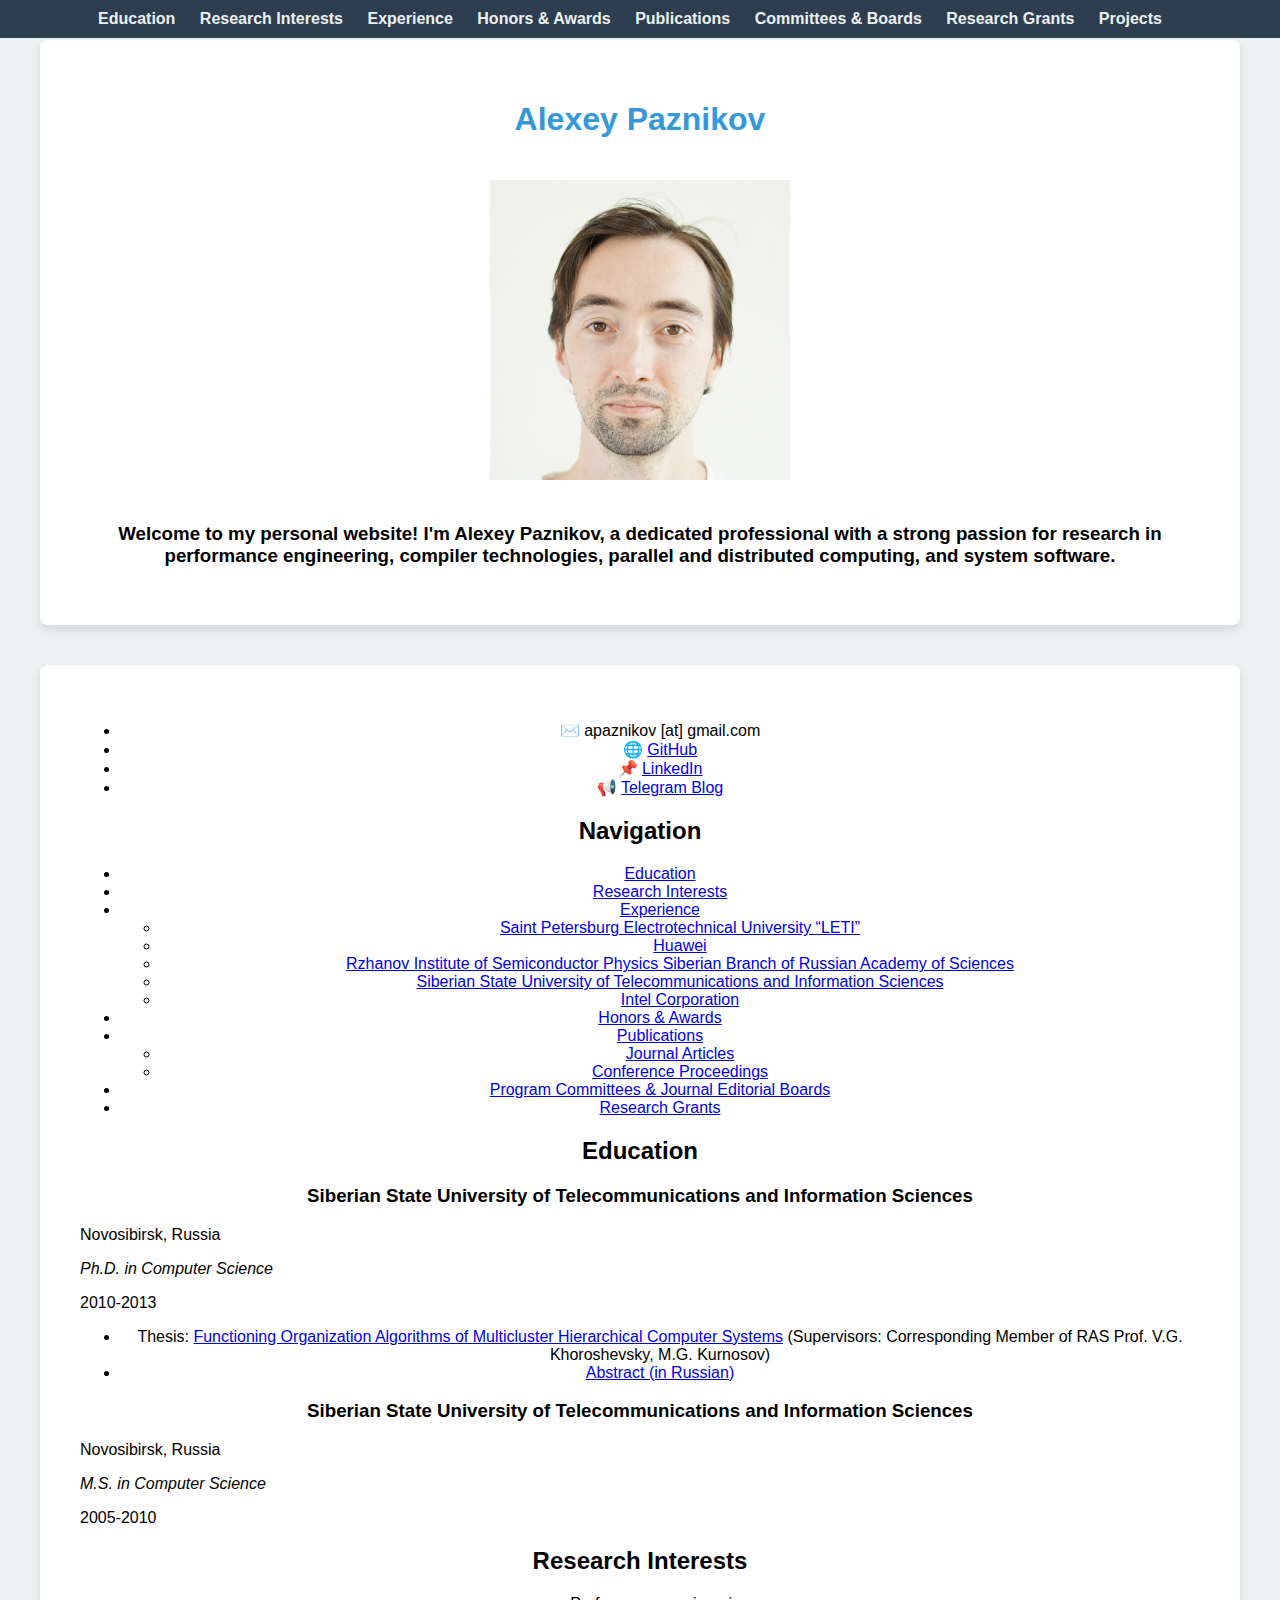
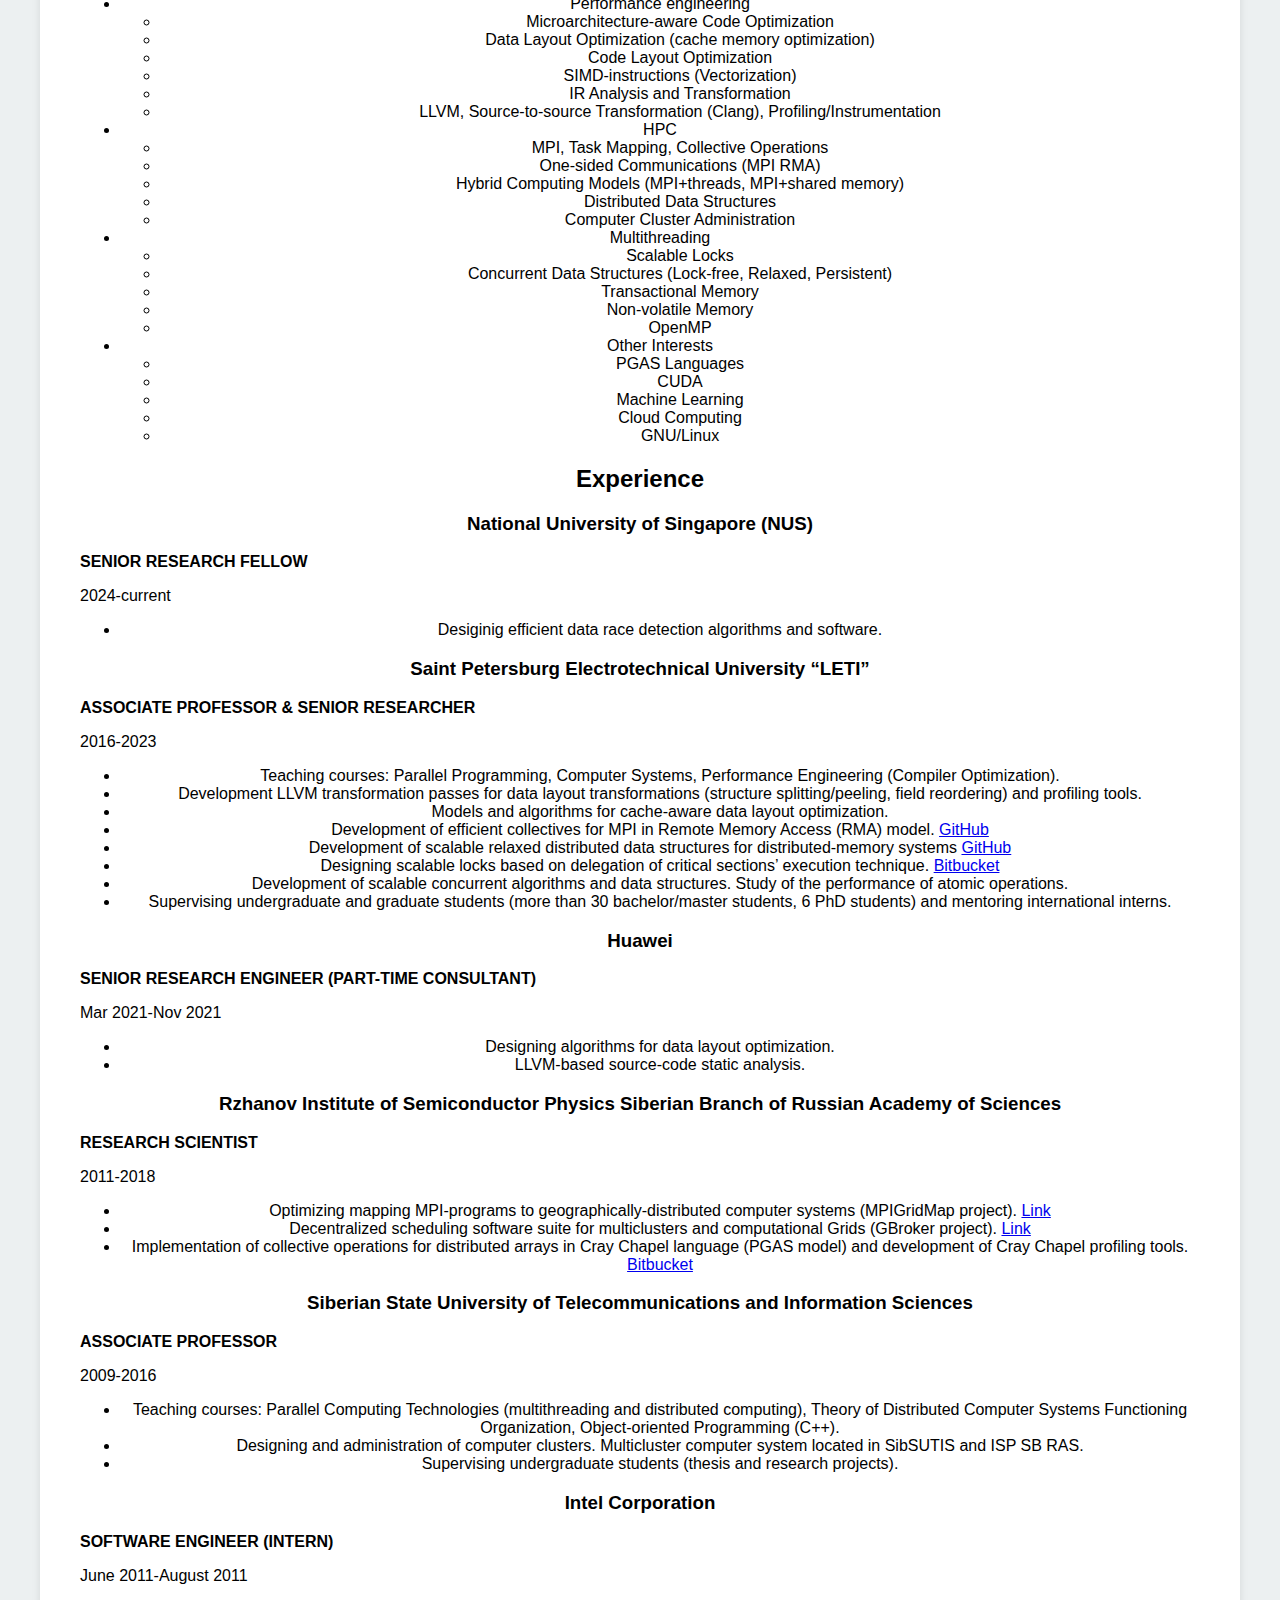
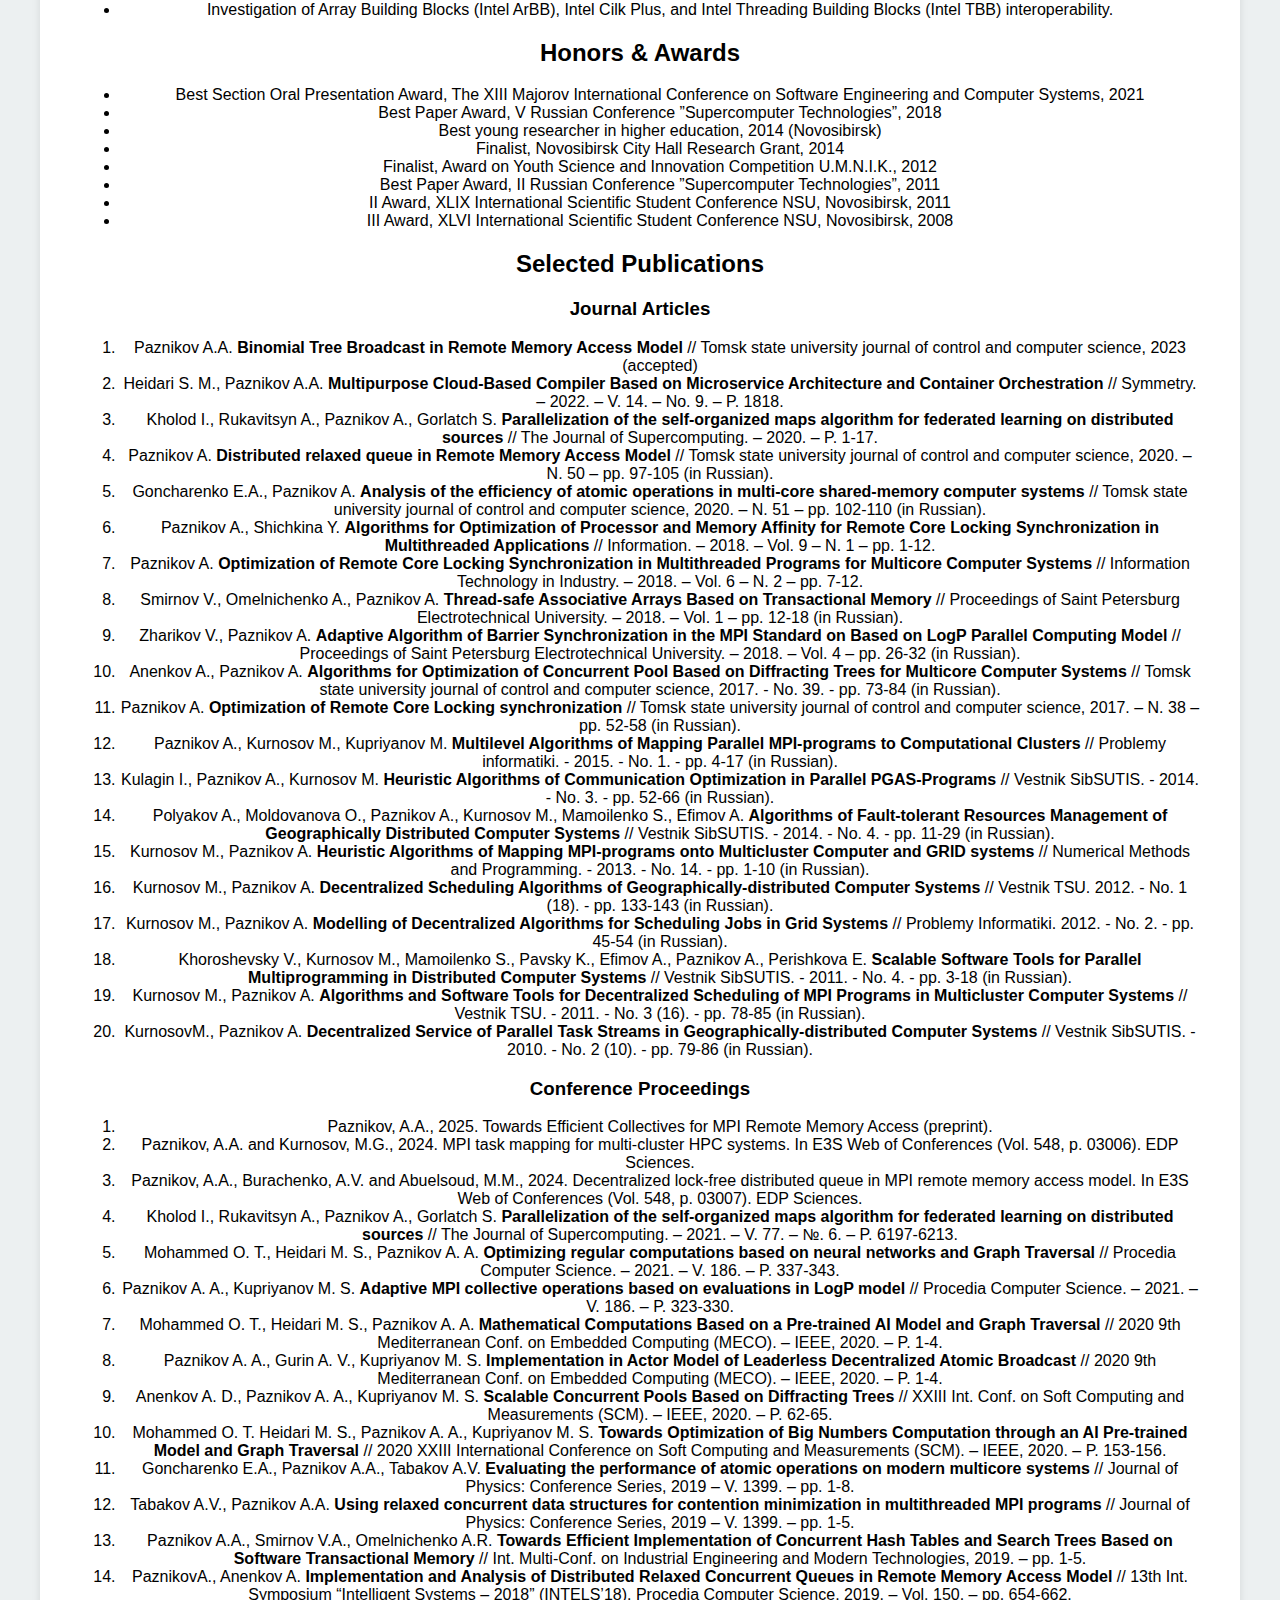
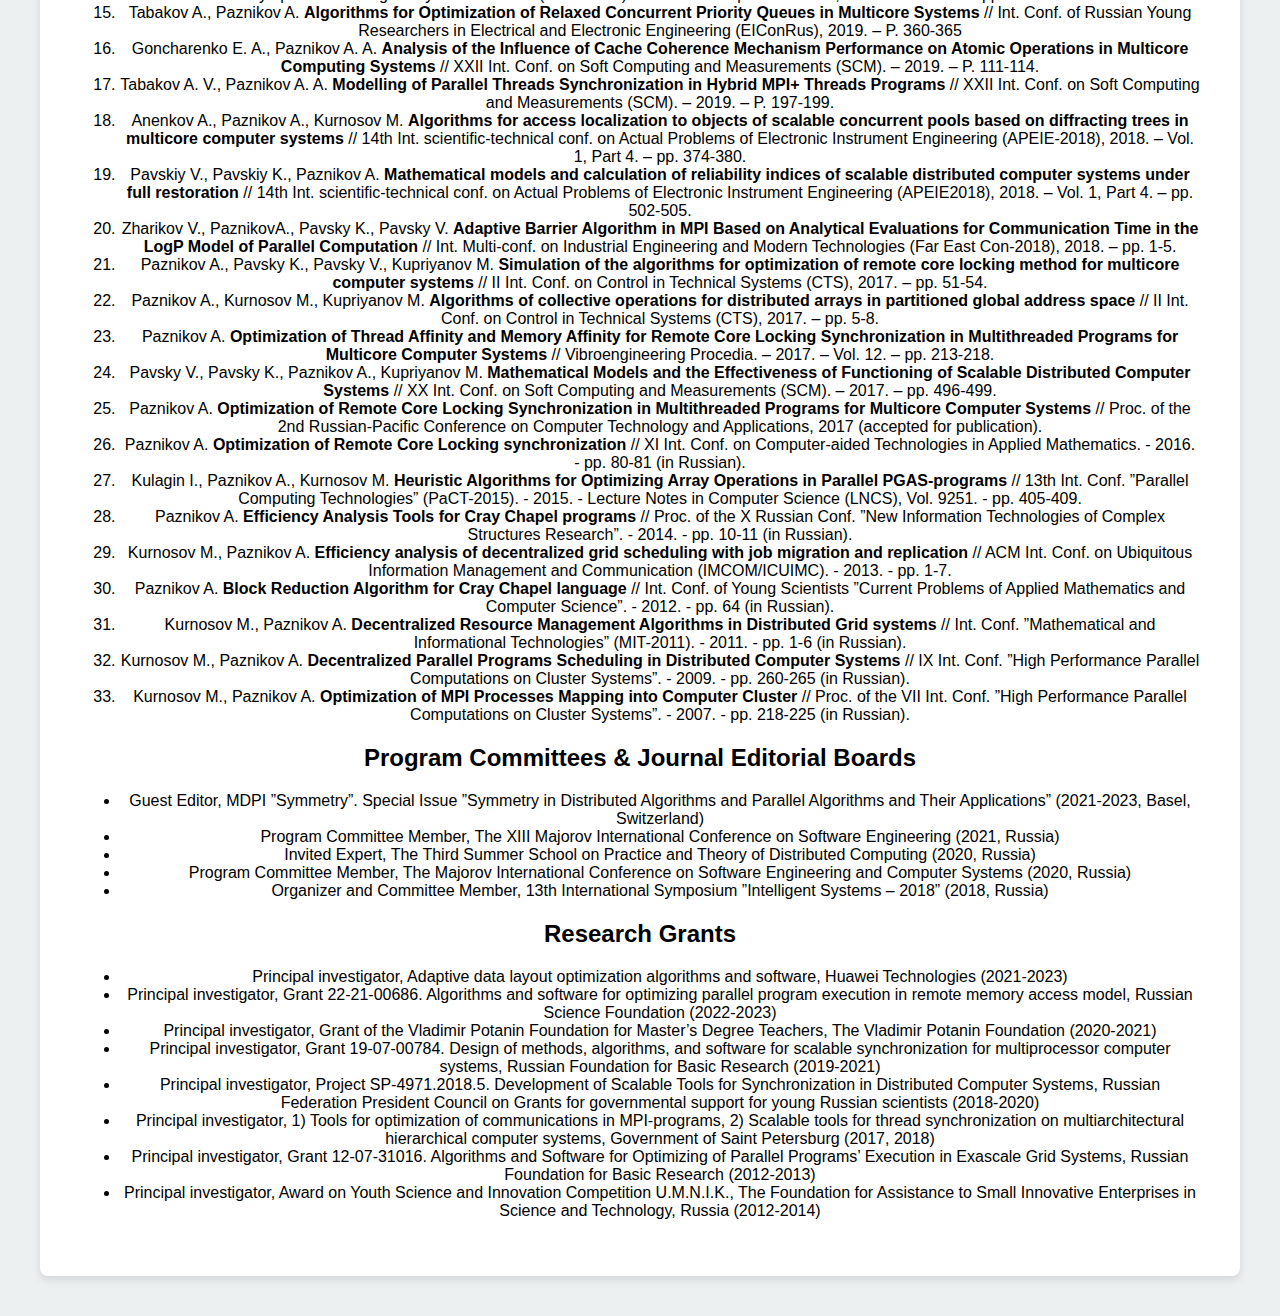
<file: index.html>
<!DOCTYPE html>
<html lang="en">

<head>
  <meta charset="UTF-8">
  <meta name="viewport" content="width=device-width, initial-scale=1.0">
  <title>Alexey Paznikov - Personal Website</title>
  <link rel="stylesheet" href="style.css">
</head>

<body>
  <nav>
    <ul class="menu">
      <li><a href="index.html#education">Education</a></li>
      <li><a href="index.html#research-interests">Research Interests</a></li>
      <li><a href="index.html#experience">Experience</a></li>
      <li><a href="index.html#honors-awards">Honors & Awards</a></li>
      <li><a href="index.html#publications">Publications</a></li>
      <li><a href="index.html#committees">Committees & Boards</a></li>
      <li><a href="index.html#research-grants">Research Grants</a></li>
      <li><a href="projects.html">Projects</a></li>
      <!-- <li><a href="#attended-schools-and-workshops">Schools & Workshops</a></li> -->
    </ul>
  </nav>

  <div class="main-content">
    <h1>Alexey Paznikov</h1>
    <img src="img/Alexey-Paznikov.jpg" alt="Alexey Paznikov" class="header-photo">

    <h3>Welcome to my personal website! I'm Alexey Paznikov, a dedicated professional with a strong passion for research
      in performance engineering, compiler technologies, parallel and distributed computing, and system
      software.</h3>
  </div>

  <div class="main-content">
  <ul>
    <li>✉️ apaznikov [at] gmail.com</li>
    <li>🌐 <a href="https://github.com/apaznikov">GitHub</a></li>
    <li>📌 <a href="https://www.linkedin.com/in/apaznikov/">LinkedIn</a></li>
    <li>📢 <a href="https://t.me/sysproghub">Telegram Blog</a></li>
  </ul>

  <section id="navigation">
    <h2>Navigation</h2>
    <ul>
      <li><a href="#education">Education</a></li>
      <li><a href="#research-interests">Research Interests</a></li>
      <li><a href="#experience">Experience</a>
        <ul>
          <li><a href="#saint-petersburg-electrotechnical-university-leti">Saint Petersburg Electrotechnical
              University “LETI”</a></li>
          <li><a href="#huawei">Huawei</a></li>
          <li><a
              href="#rzhanov-institute-of-semiconductor-physics-siberian-branch-of-russian-academy-of-sciences">Rzhanov
              Institute of Semiconductor Physics Siberian Branch of Russian Academy of Sciences</a></li>
          <li><a href="#siberian-state-university-of-telecommunications-and-information-sciences">Siberian State
              University of Telecommunications and Information Sciences</a></li>
          <li><a href="#intel-corporation">Intel Corporation</a></li>
        </ul>
      </li>
      <li><a href="#honors-awards">Honors & Awards</a></li>
      <li><a href="#selected-publications">Publications</a>
        <ul>
          <li><a href="#journal-articles">Journal Articles</a></li>
          <li><a href="#conference-proceedings">Conference Proceedings</a></li>
        </ul>
      </li>
      <li><a href="#program-committees--journal-editorial-boards">Program Committees & Journal Editorial Boards</a></li>
      <li><a href="#research-grants">Research Grants</a></li>
      <!-- <li><a href="#attended-schools-and-workshops">Attended Schools and Workshops</a></li> -->
    </ul>

  <section id="education">
    <h2>Education</h2>

    <h3>Siberian State University of Telecommunications and Information Sciences</h3>
    <p>Novosibirsk, Russia</p>
    <p><em>Ph.D. in Computer Science</em></p>
    <p>2010-2013</p>
    <ul>
      <li>Thesis: <a href="publications/Paznikov-Thesis-2013.pdf">Functioning Organization Algorithms of Multicluster
          Hierarchical Computer Systems</a> (Supervisors: Corresponding Member of RAS Prof. V.G. Khoroshevsky, M.G.
        Kurnosov)</li>
      <li><a href="publications/Paznikov-Thesis-Abstract-2013.pdf">Abstract (in Russian)</a></li>
    </ul>

    <h3>Siberian State University of Telecommunications and Information Sciences</h3>
    <p>Novosibirsk, Russia</p>
    <p><em>M.S. in Computer Science</em></p>
    <p>2005-2010</p>
  </section>

  <section id="research-interests">
    <h2>Research Interests</h2>
    <ul>
      <li>Performance engineering
        <ul>
          <li>Microarchitecture-aware Code Optimization</li>
          <li>Data Layout Optimization (cache memory optimization)</li>
          <li>Code Layout Optimization</li>
          <li>SIMD-instructions (Vectorization)</li>
          <li>IR Analysis and Transformation</li>
          <li>LLVM, Source-to-source Transformation (Clang), Profiling/Instrumentation</li>
        </ul>
      </li>

      <li>HPC
        <ul>
          <li>MPI, Task Mapping, Collective Operations</li>
          <li>One-sided Communications (MPI RMA)</li>
          <li>Hybrid Computing Models (MPI+threads, MPI+shared memory)</li>
          <li>Distributed Data Structures</li>
          <li>Computer Cluster Administration</li>
        </ul>
      </li>

      <li>Multithreading
        <ul>
          <li>Scalable Locks</li>
          <li>Concurrent Data Structures (Lock-free, Relaxed, Persistent)</li>
          <li>Transactional Memory</li>
          <li>Non-volatile Memory</li>
          <li>OpenMP</li>
        </ul>
      </li>

      <li>Other Interests
        <ul>
          <li>PGAS Languages</li>
          <li>CUDA</li>
          <li>Machine Learning</li>
          <li>Cloud Computing</li>
          <li>GNU/Linux</li>
        </ul>
      </li>
    </ul>
  </section>

  <section id="experience">
    <h2>Experience</h2>

    <h3>National University of Singapore (NUS)</h3>
    <p><strong>SENIOR RESEARCH FELLOW</strong></p>
    <p>2024-current</p>
    <ul>
      <li>Desiginig efficient data race detection algorithms and software.
      </li>
    </ul>

    <h3>Saint Petersburg Electrotechnical University “LETI”</h3>
    <p><strong>ASSOCIATE PROFESSOR & SENIOR RESEARCHER</strong></p>
    <p>2016-2023</p>
    <ul>
      <li>Teaching courses: Parallel Programming, Computer Systems, Performance Engineering (Compiler Optimization).
      </li>
      <li>Development LLVM transformation passes for data layout transformations (structure splitting/peeling, field
        reordering) and profiling tools.</li>
      <li>Models and algorithms for cache-aware data layout optimization.</li>
      <li>Development of efficient collectives for MPI in Remote Memory Access (RMA) model. <a
          href="https://github.com/apaznikov/rmacoll">GitHub</a></li>
      <li>Development of scalable relaxed distributed data structures for distributed-memory systems <a
          href="https://github.com/apaznikov/mpi-relaxed">GitHub</a></li>
      <li>Designing scalable locks based on delegation of critical sections’ execution technique. <a
          href="https://bitbucket.org/apaznikov/rcl">Bitbucket</a></li>
      <li>Development of scalable concurrent algorithms and data structures. Study of the performance of atomic
        operations.</li>
      <li>Supervising undergraduate and graduate students (more than 30 bachelor/master students, 6 PhD students)
        and mentoring international interns.</li>
    </ul>

    <h3>Huawei</h3>
    <p><strong>SENIOR RESEARCH ENGINEER (PART-TIME CONSULTANT)</strong></p>
    <p>Mar 2021-Nov 2021</p>
    <ul>
      <li>Designing algorithms for data layout optimization.</li>
      <li>LLVM-based source-code static analysis.</li>
    </ul>

    <h3>Rzhanov Institute of Semiconductor Physics Siberian Branch of Russian Academy of Sciences</h3>
    <p><strong>RESEARCH SCIENTIST</strong></p>
    <p>2011-2018</p>
    <ul>
      <li>Optimizing mapping MPI-programs to geographically-distributed computer systems (MPIGridMap project). <a
          href="http://cpct.sibsutis.ru/~apaznikov/index.php?n=Research.Mpigridmap">Link</a></li>
      <li>Decentralized scheduling software suite for multiclusters and computational Grids (GBroker project). <a
          href="http://gbroker.cpct.sibsutis.ru">Link</a></li>
      <li>Implementation of collective operations for distributed arrays in Cray Chapel language (PGAS model) and
        development of Cray Chapel profiling tools. <a href="https://bitbucket.org/apaznikov/chapel">Bitbucket</a>
      </li>
    </ul>

    <h3>Siberian State University of Telecommunications and Information Sciences</h3>
    <p><strong>ASSOCIATE PROFESSOR</strong></p>
    <p>2009-2016</p>
    <ul>
      <li>Teaching courses: Parallel Computing Technologies (multithreading and distributed computing), Theory of
        Distributed Computer Systems Functioning Organization, Object-oriented Programming (C++).</li>
      <li>Designing and administration of computer clusters. Multicluster computer system located in SibSUTIS and ISP
        SB RAS.</li>
      <li>Supervising undergraduate students (thesis and research projects).</li>
    </ul>

    <h3>Intel Corporation</h3>
    <p><strong>SOFTWARE ENGINEER (INTERN)</strong></p>
    <p>June 2011-August 2011</p>
    <ul>
      <li>Investigation of Array Building Blocks (Intel ArBB), Intel Cilk Plus, and Intel Threading Building Blocks
        (Intel TBB) interoperability.</li>
    </ul>
  </section>

  <section id="honors-awards">
  <h2>Honors & Awards</h2>
  <ul>
      <li>Best Section Oral Presentation Award, The XIII Majorov International Conference on Software Engineering and Computer Systems, 2021</li>
      <li>Best Paper Award, V Russian Conference ”Supercomputer Technologies”, 2018</li>
      <li>Best young researcher in higher education, 2014 (Novosibirsk)</li>
      <li>Finalist, Novosibirsk City Hall Research Grant, 2014</li>
      <li>Finalist, Award on Youth Science and Innovation Competition U.M.N.I.K., 2012</li>
      <li>Best Paper Award, II Russian Conference ”Supercomputer Technologies”, 2011</li>
      <li>II Award, XLIX International Scientific Student Conference NSU, Novosibirsk, 2011</li>
      <li>III Award, XLVI International Scientific Student Conference NSU, Novosibirsk, 2008</li>
  </ul>
  </section>

  <section id="publications">
  <h2>Selected Publications</h2>

  <h3>Journal Articles</h3>

  <ol>
      <li>Paznikov A.A. <strong>Binomial Tree Broadcast in Remote Memory Access Model</strong> // Tomsk state university journal of control and computer science, 2023 (accepted)</li>
      <li>Heidari S. M., Paznikov A.A. <strong>Multipurpose Cloud-Based Compiler Based on Microservice Architecture and Container Orchestration</strong> // Symmetry. – 2022. – V. 14. – No. 9. – P. 1818.</li>
      <li>Kholod I., Rukavitsyn A., Paznikov A., Gorlatch S. <strong>Parallelization of the self-organized maps algorithm for federated learning on distributed sources</strong> // The Journal of Supercomputing. – 2020. – P. 1-17.</li>
      <li>Paznikov A. <strong>Distributed relaxed queue in Remote Memory Access Model</strong> // Tomsk state university journal of control and computer science, 2020. – N. 50 – pp. 97-105 (in Russian).</li>
      <li>Goncharenko E.A., Paznikov A. <strong>Analysis of the efficiency of atomic operations in multi-core shared-memory computer systems</strong> // Tomsk state university journal of control and computer science, 2020. – N. 51 – pp. 102-110 (in Russian).</li>
      <li>Paznikov A., Shichkina Y. <strong>Algorithms for Optimization of Processor and Memory Affinity for Remote Core Locking Synchronization in Multithreaded Applications</strong> // Information. – 2018. – Vol. 9 – N. 1 – pp. 1-12.</li>
      <li>Paznikov A. <strong>Optimization of Remote Core Locking Synchronization in Multithreaded Programs for Multicore Computer Systems</strong> // Information Technology in Industry. – 2018. – Vol. 6 – N. 2 – pp. 7-12.</li>
      <li>Smirnov V., Omelnichenko A., Paznikov A. <strong>Thread-safe Associative Arrays Based on Transactional Memory</strong> // Proceedings of Saint Petersburg Electrotechnical University. – 2018. – Vol. 1 – pp. 12-18 (in Russian).</li>
      <li>Zharikov V., Paznikov A. <strong>Adaptive Algorithm of Barrier Synchronization in the MPI Standard on Based on LogP Parallel Computing Model</strong> // Proceedings of Saint Petersburg Electrotechnical University. – 2018. – Vol. 4 – pp. 26-32 (in Russian).</li>
      <li>Anenkov A., Paznikov A. <strong>Algorithms for Optimization of Concurrent Pool Based on Diffracting Trees for Multicore Computer Systems</strong> // Tomsk state university journal of control and computer science, 2017. - No. 39. - pp. 73-84 (in Russian).</li>
      <li>Paznikov A. <strong>Optimization of Remote Core Locking synchronization</strong> // Tomsk state university journal of control and computer science, 2017. – N. 38 – pp. 52-58 (in Russian).</li>
      <li>Paznikov A., Kurnosov M., Kupriyanov M. <strong>Multilevel Algorithms of Mapping Parallel MPI-programs to Computational Clusters</strong> // Problemy informatiki. - 2015. - No. 1. - pp. 4-17 (in Russian).</li>
      <li>Kulagin I., Paznikov A., Kurnosov M. <strong>Heuristic Algorithms of Communication Optimization in Parallel PGAS-Programs</strong> // Vestnik SibSUTIS. - 2014. - No. 3. - pp. 52-66 (in Russian).</li>
      <li>Polyakov A., Moldovanova O., Paznikov A., Kurnosov M., Mamoilenko S., Efimov A. <strong>Algorithms of Fault-tolerant Resources Management of Geographically Distributed Computer Systems</strong> // Vestnik SibSUTIS. - 2014. - No. 4. - pp. 11-29 (in Russian).</li>
      <li>Kurnosov M., Paznikov A. <strong>Heuristic Algorithms of Mapping MPI-programs onto Multicluster Computer and GRID systems</strong> // Numerical Methods and Programming. - 2013. - No. 14. - pp. 1-10 (in Russian).</li>
      <li>Kurnosov M., Paznikov A. <strong>Decentralized Scheduling Algorithms of Geographically-distributed Computer Systems</strong> // Vestnik TSU. 2012. - No. 1 (18). - pp. 133-143 (in Russian).</li>
      <li>Kurnosov M., Paznikov A. <strong>Modelling of Decentralized Algorithms for Scheduling Jobs in Grid Systems</strong> // Problemy Informatiki. 2012. - No. 2. - pp. 45-54 (in Russian).</li>
      <li>Khoroshevsky V., Kurnosov M., Mamoilenko S., Pavsky K., Efimov A., Paznikov A., Perishkova E. <strong>Scalable Software Tools for Parallel Multiprogramming in Distributed Computer Systems</strong> // Vestnik SibSUTIS. - 2011. - No. 4. - pp. 3-18 (in Russian).</li>
      <li>Kurnosov M., Paznikov A. <strong>Algorithms and Software Tools for Decentralized Scheduling of MPI Programs in Multicluster Computer Systems</strong> // Vestnik TSU. - 2011. - No. 3 (16). - pp. 78-85 (in Russian).</li>
      <li>KurnosovM., Paznikov A. <strong>Decentralized Service of Parallel Task Streams in Geographically-distributed Computer Systems</strong> // Vestnik SibSUTIS. - 2010. - No. 2 (10). - pp. 79-86 (in Russian).</li>
  </ol>

  <h3>Conference Proceedings</h3>

  <ol>
  <li>Paznikov, A.A., 2025. Towards Efficient Collectives for MPI Remote Memory Access (preprint).</li>
  <li>Paznikov, A.A. and Kurnosov, M.G., 2024. MPI task mapping for multi-cluster HPC systems. In E3S Web of Conferences (Vol. 548, p. 03006). EDP Sciences.</li>
  <li>Paznikov, A.A., Burachenko, A.V. and Abuelsoud, M.M., 2024. Decentralized lock-free distributed queue in MPI remote memory access model. In E3S Web of Conferences (Vol. 548, p. 03007). EDP Sciences.</li>
  <li>Kholod I., Rukavitsyn A., Paznikov A., Gorlatch S. <strong>Parallelization of the self-organized maps algorithm for federated learning on distributed sources</strong> // The Journal of Supercomputing. – 2021. – V. 77. – №. 6. – P. 6197-6213.</li>
  <li>Mohammed O. T., Heidari M. S., Paznikov A. A. <strong>Optimizing regular computations based on neural networks and Graph Traversal</strong> // Procedia Computer Science. – 2021. – V. 186. – P. 337-343.</li>
  <li>Paznikov A. A., Kupriyanov M. S. <strong>Adaptive MPI collective operations based on evaluations in LogP model</strong> // Procedia Computer Science. – 2021. – V. 186. – P. 323-330.</li>
  <li>Mohammed O. T., Heidari M. S., Paznikov A. A. <strong>Mathematical Computations Based on a Pre-trained AI Model and Graph Traversal</strong> // 2020 9th Mediterranean Conf. on Embedded Computing (MECO). – IEEE, 2020. – P. 1-4.</li>
  <li>Paznikov A. A., Gurin A. V., Kupriyanov M. S. <strong>Implementation in Actor Model of Leaderless Decentralized Atomic Broadcast</strong> // 2020 9th Mediterranean Conf. on Embedded Computing (MECO). – IEEE, 2020. – P. 1-4.</li>
  <li>Anenkov A. D., Paznikov A. A., Kupriyanov M. S. <strong>Scalable Concurrent Pools Based on Diffracting Trees</strong> // XXIII Int. Conf. on Soft Computing and Measurements (SCM). – IEEE, 2020. – P. 62-65.</li>
  <li>Mohammed O. T. Heidari M. S., Paznikov A. A., Kupriyanov M. S. <strong>Towards Optimization of Big Numbers Computation through an AI Pre-trained Model and Graph Traversal</strong> // 2020 XXIII International Conference on Soft Computing and Measurements (SCM). – IEEE, 2020. – P. 153-156.</li>
  <li>Goncharenko E.A., Paznikov A.A., Tabakov A.V. <strong>Evaluating the performance of atomic operations on modern multicore systems</strong> // Journal of Physics: Conference Series, 2019 – V. 1399. – pp. 1-8.</li>
  <li>Tabakov A.V., Paznikov A.A. <strong>Using relaxed concurrent data structures for contention minimization in multithreaded MPI programs</strong> // Journal of Physics: Conference Series, 2019 – V. 1399. – pp. 1-5.</li>
  <li>Paznikov A.A., Smirnov V.A., Omelnichenko A.R. <strong>Towards Efficient Implementation of Concurrent Hash Tables and Search Trees Based on Software Transactional Memory</strong> // Int. Multi-Conf. on Industrial Engineering and Modern Technologies, 2019. – pp. 1-5.</li>
  <li>PaznikovA., Anenkov A. <strong>Implementation and Analysis of Distributed Relaxed Concurrent Queues in Remote Memory Access Model</strong> // 13th Int. Symposium “Intelligent Systems – 2018” (INTELS’18). Procedia Computer Science, 2019. – Vol. 150. – pp. 654-662.</li>
  <li>Tabakov A., Paznikov A. <strong>Algorithms for Optimization of Relaxed Concurrent Priority Queues in Multicore Systems</strong> // Int. Conf. of Russian Young Researchers in Electrical and Electronic Engineering (EIConRus), 2019. – P. 360-365</li>
  <li>Goncharenko E. A., Paznikov A. A. <strong>Analysis of the Influence of Cache Coherence Mechanism Performance on Atomic Operations in Multicore Computing Systems</strong> // XXII Int. Conf. on Soft Computing and Measurements (SCM). – 2019. – P. 111-114.</li>
  <li>Tabakov A. V., Paznikov A. A. <strong>Modelling of Parallel Threads Synchronization in Hybrid MPI+ Threads Programs</strong> // XXII Int. Conf. on Soft Computing and Measurements (SCM). – 2019. – P. 197-199.</li>
  <li>Anenkov A., Paznikov A., Kurnosov M. <strong>Algorithms for access localization to objects of scalable concurrent pools based on diffracting trees in multicore computer systems</strong> // 14th Int. scientific-technical conf. on Actual Problems of Electronic Instrument Engineering (APEIE-2018), 2018. – Vol. 1, Part 4. – pp. 374-380.</li>
  <li>Pavskiy V., Pavskiy K., Paznikov A. <strong>Mathematical models and calculation of reliability indices of scalable distributed computer systems under full restoration</strong> // 14th Int. scientific-technical conf. on Actual Problems of Electronic Instrument Engineering (APEIE2018), 2018. – Vol. 1, Part 4. – pp. 502-505.</li>
  <li>Zharikov V., PaznikovA., Pavsky K., Pavsky V. <strong>Adaptive Barrier Algorithm in MPI Based on Analytical Evaluations for Communication Time in the LogP Model of Parallel Computation</strong> // Int. Multi-conf. on Industrial Engineering and Modern Technologies (Far East Con-2018), 2018. – pp. 1-5.</li>
  <li>Paznikov A., Pavsky K., Pavsky V., Kupriyanov M. <strong>Simulation of the algorithms for optimization of remote core locking method for multicore computer systems</strong> // II Int. Conf. on Control in Technical Systems (CTS), 2017. – pp. 51-54.</li>
  <li>Paznikov A., Kurnosov M., Kupriyanov M. <strong>Algorithms of collective operations for distributed arrays in partitioned global address space</strong> // II Int. Conf. on Control in Technical Systems (CTS), 2017. – pp. 5-8.</li>
  <li>Paznikov A. <strong>Optimization of Thread Affinity and Memory Affinity for Remote Core Locking Synchronization in Multithreaded Programs for Multicore Computer Systems</strong> // Vibroengineering Procedia. – 2017. – Vol. 12. – pp. 213-218.</li>
  <li>Pavsky V., Pavsky K., Paznikov A., Kupriyanov M. <strong>Mathematical Models and the Effectiveness of Functioning of Scalable Distributed Computer Systems</strong> // XX Int. Conf. on Soft Computing and Measurements (SCM). – 2017. – pp. 496-499.</li>
  <li>Paznikov A. <strong>Optimization of Remote Core Locking Synchronization in Multithreaded Programs for Multicore Computer Systems</strong> // Proc. of the 2nd Russian-Pacific Conference on Computer Technology and Applications, 2017 (accepted for publication).</li>
  <li>Paznikov A. <strong>Optimization of Remote Core Locking synchronization</strong> // XI Int. Conf. on Computer-aided Technologies in Applied Mathematics. - 2016. - pp. 80-81 (in Russian).</li>
  <li>Kulagin I., Paznikov A., Kurnosov M. <strong>Heuristic Algorithms for Optimizing Array Operations in Parallel PGAS-programs</strong> // 13th Int. Conf. ”Parallel Computing Technologies” (PaCT-2015). - 2015. - Lecture Notes in Computer Science (LNCS), Vol. 9251. - pp. 405-409.</li>
  <li>Paznikov A. <strong>Efficiency Analysis Tools for Cray Chapel programs</strong> // Proc. of the X Russian Conf. ”New Information Technologies of Complex Structures Research”. - 2014. - pp. 10-11 (in Russian).</li>
  <li>Kurnosov M., Paznikov A. <strong>Efficiency analysis of decentralized grid scheduling with job migration and replication</strong> // ACM Int. Conf. on Ubiquitous Information Management and Communication (IMCOM/ICUIMC). - 2013. - pp. 1-7.</li>
  <li>Paznikov A. <strong>Block Reduction Algorithm for Cray Chapel language</strong> // Int. Conf. of Young Scientists ”Current Problems of Applied Mathematics and Computer Science”. - 2012. - pp. 64 (in Russian).</li>
  <li>Kurnosov M., Paznikov A. <strong>Decentralized Resource Management Algorithms in Distributed Grid systems</strong> // Int. Conf. ”Mathematical and Informational Technologies” (MIT-2011). - 2011. - pp. 1-6 (in Russian).</li>
  <li>Kurnosov M., Paznikov A. <strong>Decentralized Parallel Programs Scheduling in Distributed Computer Systems</strong> // IX Int. Conf. ”High Performance Parallel Computations on Cluster Systems”. - 2009. - pp. 260-265 (in Russian).</li>
  <li>Kurnosov M., Paznikov A. <strong>Optimization of MPI Processes Mapping into Computer Cluster</strong> // Proc. of the VII Int. Conf. ”High Performance Parallel Computations on Cluster Systems”. - 2007. - pp. 218-225 (in Russian).</li>
  </ol>
  </section>

  <section id="committees">
  <h2>Program Committees & Journal Editorial Boards</h2>

  <ul>
      <li>Guest Editor, MDPI ”Symmetry”. Special Issue ”Symmetry in Distributed Algorithms and Parallel Algorithms and Their Applications” (2021-2023, Basel, Switzerland)</li>
      <li>Program Committee Member, The XIII Majorov International Conference on Software Engineering (2021, Russia)</li>
      <li>Invited Expert, The Third Summer School on Practice and Theory of Distributed Computing (2020, Russia)</li>
      <li>Program Committee Member, The Majorov International Conference on Software Engineering and Computer Systems (2020, Russia)</li>
      <li>Organizer and Committee Member, 13th International Symposium ”Intelligent Systems – 2018” (2018, Russia)</li>
  </ul>
  </section>

  <section id="grants">
  <h2>Research Grants</h2>

  <ul>
      <li>Principal investigator, Adaptive data layout optimization algorithms and software, Huawei Technologies (2021-2023)</li>
      <li>Principal investigator, Grant 22-21-00686. Algorithms and software for optimizing parallel program execution in remote memory access model, Russian Science Foundation (2022-2023)</li>
      <li>Principal investigator, Grant of the Vladimir Potanin Foundation for Master’s Degree Teachers, The Vladimir Potanin Foundation (2020-2021)</li>
      <li>Principal investigator, Grant 19-07-00784. Design of methods, algorithms, and software for scalable synchronization for multiprocessor computer systems, Russian Foundation for Basic Research (2019-2021)</li>
      <li>Principal investigator, Project SP-4971.2018.5. Development of Scalable Tools for Synchronization in Distributed Computer Systems, Russian Federation President Council on Grants for governmental support for young Russian scientists (2018-2020)</li>
      <li>Principal investigator, 1) Tools for optimization of communications in MPI-programs, 2) Scalable tools for thread synchronization on multiarchitectural hierarchical computer systems, Government of Saint Petersburg (2017, 2018)</li>
      <li>Principal investigator, Grant 12-07-31016. Algorithms and Software for Optimizing of Parallel Programs’ Execution in Exascale Grid Systems, Russian Foundation for Basic Research (2012-2013)</li>
      <li>Principal investigator, Award on Youth Science and Innovation Competition U.M.N.I.K., The Foundation for Assistance to Small Innovative Enterprises in Science and Technology, Russia (2012-2014)</li>
  </ul>
  </section>
</div>
  
  <!-- ## Attended Schools and Workshops

- The Third Summer School on Practice and Theory of Distributed Computing + Concurrent and distributed computing conference (Hydra), Moscow, 2020
- The Second Summer School on Practice and Theory of Distributed Computing, Saint Petersburg, 2019
- Summer School on Practice and Theory of Concurrent Computing, ITMO University, 2017
- Intel Summer School, Intel Corporation, 2011
- Intel Parallel Programming Professional (Intel Compilers), Intel Corporation, 2011
- II British-Russian Seminar of Streaming Data Processing and Programming, ICT SB RAS, 2011
- German-Russian School on Parallel Programming using High-Performance Computer Systems, The High Performance Computing Center Stuttgart (HLRS), 2007-2011 -->

</body>
</file>
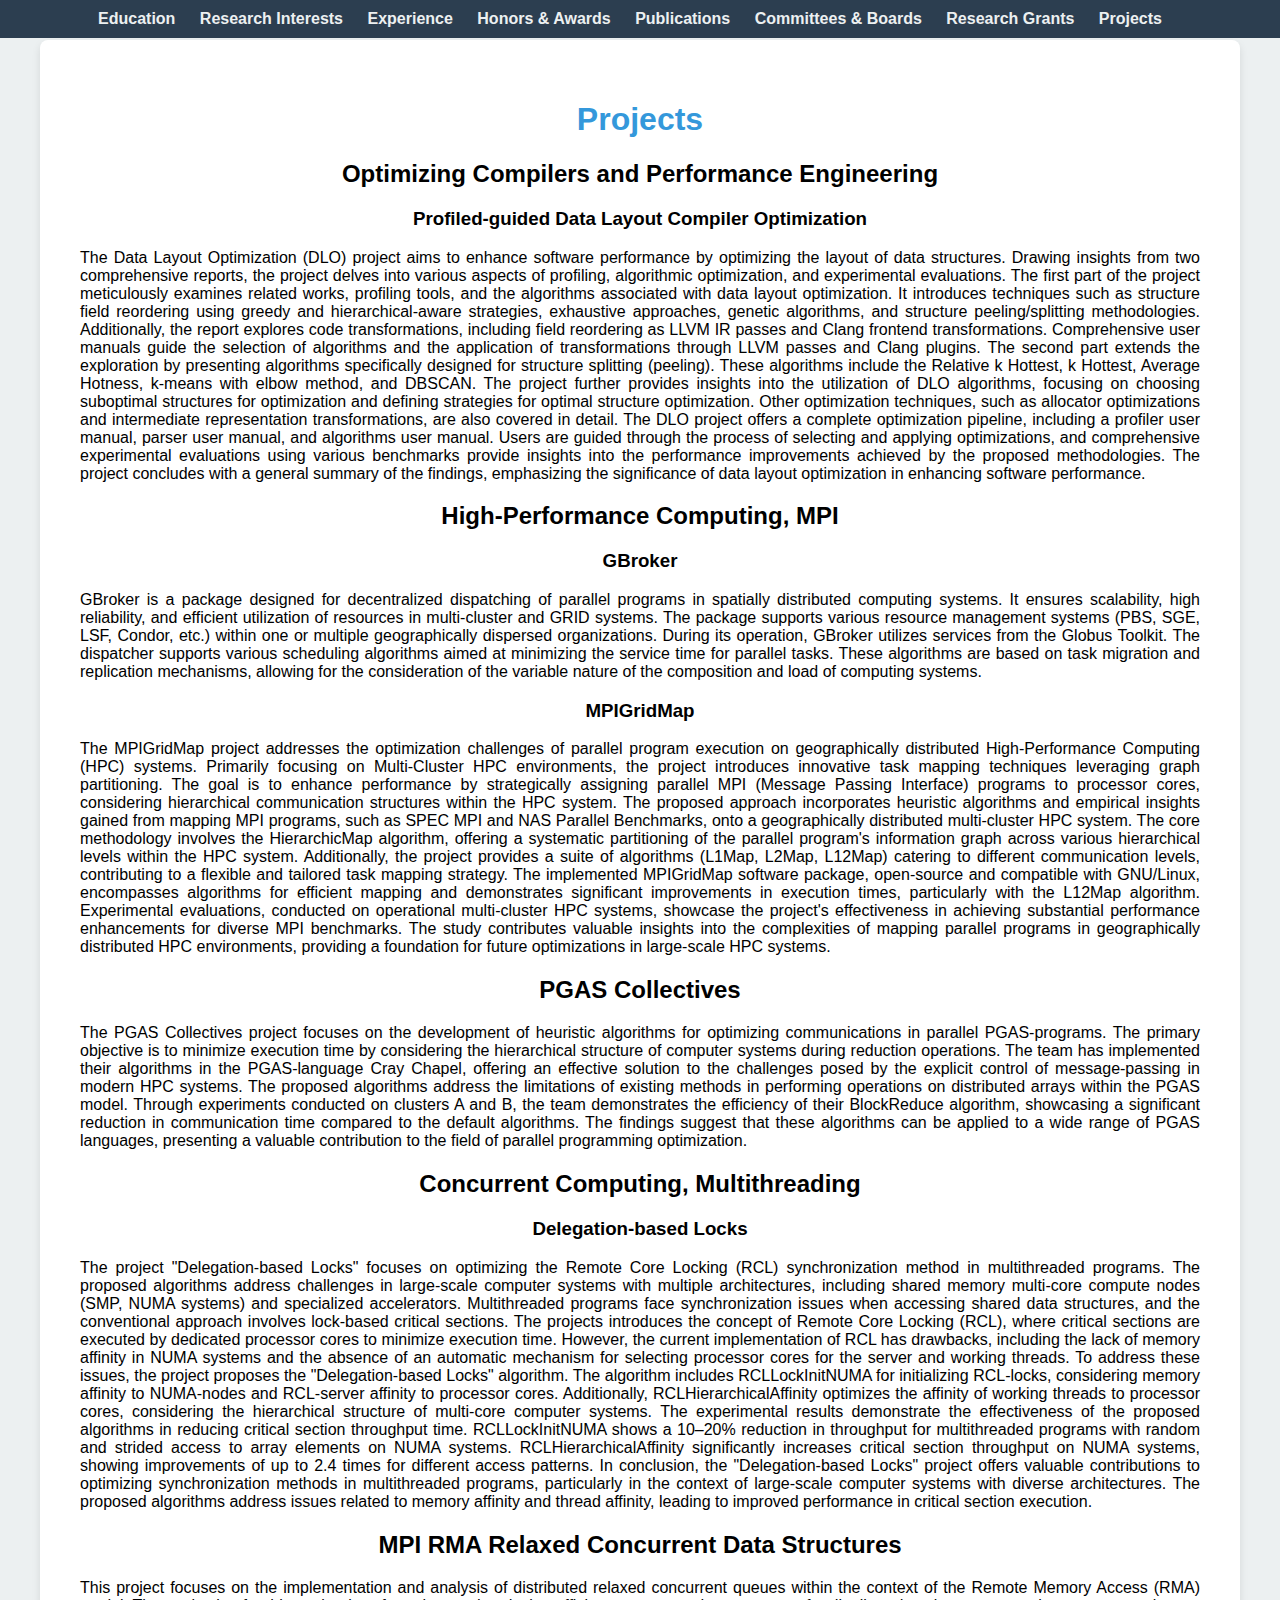
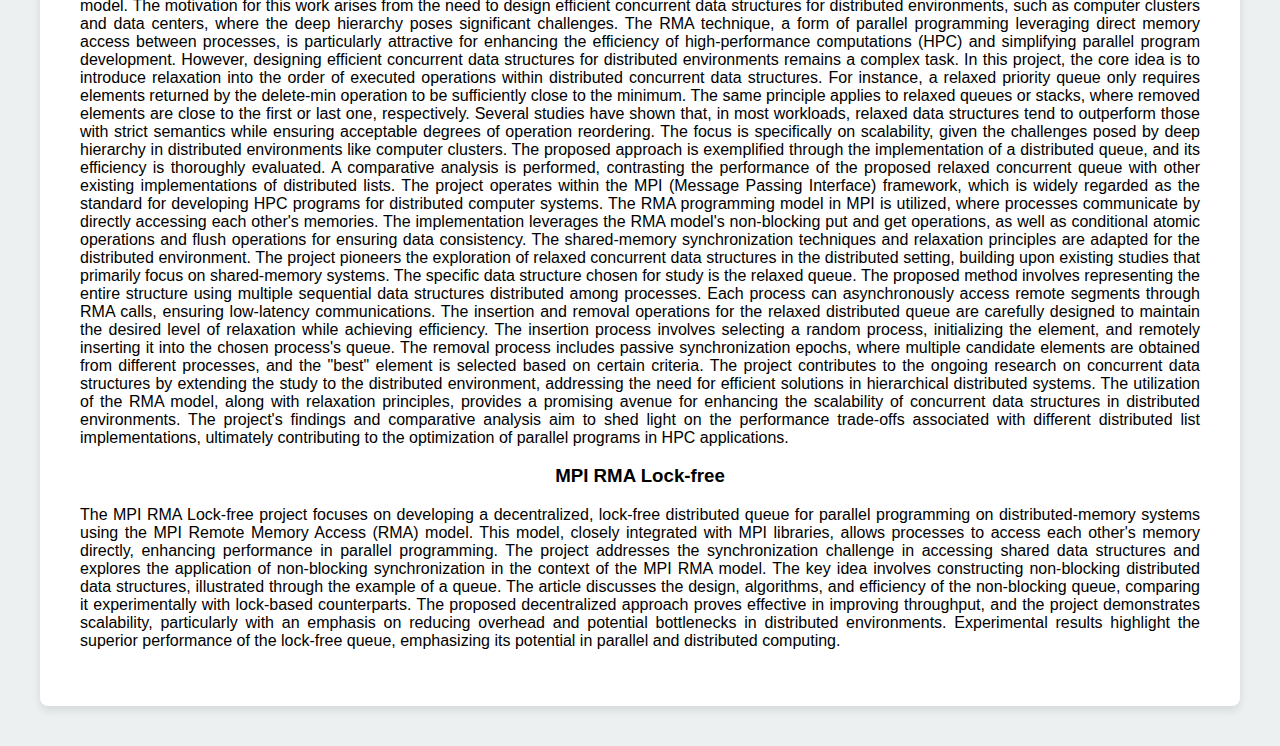
<file: projects.html>
<!DOCTYPE html>
<html lang="en">

<head>
  <meta charset="UTF-8">
  <meta name="viewport" content="width=device-width, initial-scale=1.0">
  <title>Alexey Paznikov - Projects</title>
  <link rel="stylesheet" href="style.css">
</head>

<body>
  <nav>
    <ul class="menu">
      <li><a href="index.html#education">Education</a></li>
      <li><a href="index.html#research-interests">Research Interests</a></li>
      <li><a href="index.html#experience">Experience</a></li>
      <li><a href="index.html#honors-awards">Honors & Awards</a></li>
      <li><a href="index.html#publications">Publications</a></li>
      <li><a href="index.html#committees">Committees & Boards</a></li>
      <li><a href="index.html#research-grants">Research Grants</a></li>
      <li><a href="projects.html">Projects</a></li>
      <!-- <li><a href="#attended-schools-and-workshops">Schools & Workshops</a></li> -->
    </ul>
  </nav>

  <div class="main-content">
    <h1>Projects</h1>

    <h2>Optimizing Compilers and Performance Engineering</h2>

    <h3>Profiled-guided Data Layout Compiler Optimization</h3>

    <p>
      The Data Layout Optimization (DLO) project aims to enhance software performance by optimizing 
      the layout of data structures. Drawing insights from two comprehensive reports, the project 
      delves into various aspects of profiling, algorithmic optimization, and experimental evaluations.

      The first part of the project meticulously examines related works, profiling tools, and the algorithms 
      associated with data layout optimization. It introduces techniques such as structure field reordering using 
      greedy and hierarchical-aware strategies, exhaustive approaches, genetic algorithms, and structure 
      peeling/splitting methodologies. Additionally, the report explores code transformations, including 
      field reordering as LLVM IR passes and Clang frontend transformations. Comprehensive user manuals 
      guide the selection of algorithms and the application of transformations through LLVM passes and 
      Clang plugins.

      The second part extends the exploration by presenting algorithms specifically designed for structure 
      splitting (peeling). These algorithms include the Relative k Hottest, k Hottest, Average Hotness, 
      k-means with elbow method, and DBSCAN. The project further provides insights into the utilization 
      of DLO algorithms, focusing on choosing suboptimal structures for optimization and defining strategies 
      for optimal structure optimization. Other optimization techniques, such as allocator optimizations and 
      intermediate representation transformations, are also covered in detail.

      The DLO project offers a complete optimization pipeline, including a profiler user manual, parser 
      user manual, and algorithms user manual. Users are guided through the process of selecting and 
      applying optimizations, and comprehensive experimental evaluations using various benchmarks 
      provide insights into the performance improvements achieved by the proposed methodologies. 
      The project concludes with a general summary of the findings, emphasizing the significance of 
      data layout optimization in enhancing software performance.
    </p>

    <h2>High-Performance Computing, MPI</h2>

    <!-- Project 1: GBroker -->
    <h3>GBroker</h3>
    <p>
      GBroker is a package designed for decentralized dispatching of parallel programs in spatially 
      distributed computing systems. It ensures scalability, high reliability, and efficient utilization 
      of resources in multi-cluster and GRID systems. The package supports various resource management systems 
      (PBS, SGE, LSF, Condor, etc.) within one or multiple geographically dispersed organizations. 
      During its operation, GBroker utilizes services from the Globus Toolkit.  The dispatcher supports 
      various scheduling algorithms aimed at minimizing the service time for parallel tasks. These algorithms 
      are based on task migration and replication mechanisms, allowing for the consideration of the variable 
      nature of the composition and load of computing systems.
    </p>

    <!-- Project 2: MPIGridMap -->
    <h3>MPIGridMap</h3>
    <p>
      The MPIGridMap project addresses the optimization challenges of parallel program execution on 
      geographically distributed High-Performance Computing (HPC) systems. Primarily focusing on 
      Multi-Cluster HPC environments, the project introduces innovative task mapping techniques leveraging 
      graph partitioning. The goal is to enhance performance by strategically assigning parallel MPI 
      (Message Passing Interface) programs to processor cores, considering hierarchical communication 
      structures within the HPC system. The proposed approach incorporates heuristic algorithms and empirical 
      insights gained from mapping MPI programs, such as SPEC MPI and NAS Parallel Benchmarks, onto 
      a geographically distributed multi-cluster HPC system. The core methodology involves the HierarchicMap 
      algorithm, offering a systematic partitioning of the parallel program's information graph across 
      various hierarchical levels within the HPC system. Additionally, the project provides a suite of 
      algorithms (L1Map, L2Map, L12Map) catering to different communication levels, contributing to a 
      flexible and tailored task mapping strategy. The implemented MPIGridMap software package, open-source 
      and compatible with GNU/Linux, encompasses algorithms for efficient mapping and demonstrates significant 
      improvements in execution times, particularly with the L12Map algorithm. Experimental evaluations, 
      conducted on operational multi-cluster HPC systems, showcase the project's effectiveness in achieving 
      substantial performance enhancements for diverse MPI benchmarks. The study contributes valuable insights 
      into the complexities of mapping parallel programs in geographically distributed HPC environments, 
      providing a foundation for future optimizations in large-scale HPC systems.
    </p>

    <!-- Project 3: PGAS Collectives -->
    <h2>PGAS Collectives</h2>
    <p>
      The PGAS Collectives project focuses on the development of heuristic algorithms for optimizing communications 
      in parallel PGAS-programs. The primary objective is to minimize execution time by considering 
      the hierarchical structure of computer systems during reduction operations. The team has implemented 
      their algorithms in the PGAS-language Cray Chapel, offering an effective solution to the challenges 
      posed by the explicit control of message-passing in modern HPC systems. The proposed algorithms 
      address the limitations of existing methods in performing operations on distributed arrays within 
      the PGAS model. Through experiments conducted on clusters A and B, the team demonstrates the efficiency 
      of their BlockReduce algorithm, showcasing a significant reduction in communication time compared to 
      the default algorithms. The findings suggest that these algorithms can be applied to a wide range of 
      PGAS languages, presenting a valuable contribution to the field of parallel programming optimization. 
    </p>

    <h2>Concurrent Computing, Multithreading</h2>

    <h3>Delegation-based Locks</h3>
    <p>
      The project "Delegation-based Locks" focuses on optimizing the Remote Core Locking (RCL) synchronization 
      method in multithreaded programs. The proposed algorithms address challenges in large-scale computer 
      systems with multiple architectures, including shared memory multi-core compute nodes (SMP, NUMA systems) 
      and specialized accelerators. Multithreaded programs face synchronization issues when accessing shared 
      data structures, and the conventional approach involves lock-based critical sections.

      The projects introduces the concept of Remote Core Locking (RCL), where critical sections are 
      executed by dedicated processor cores to minimize execution time. However, the current implementation 
      of RCL has drawbacks, including the lack of memory affinity in NUMA systems and the absence of an 
      automatic mechanism for selecting processor cores for the server and working threads.

      To address these issues, the project proposes the "Delegation-based Locks" algorithm. The algorithm 
      includes RCLLockInitNUMA for initializing RCL-locks, considering memory affinity to NUMA-nodes and RCL-server 
      affinity to processor cores. Additionally, RCLHierarchicalAffinity optimizes the affinity of working 
      threads to processor cores, considering the hierarchical structure of multi-core computer systems.

      The experimental results demonstrate the effectiveness of the proposed algorithms in reducing critical 
      section throughput time. RCLLockInitNUMA shows a 10–20% reduction in throughput for multithreaded programs 
      with random and strided access to array elements on NUMA systems. RCLHierarchicalAffinity significantly increases critical section throughput on NUMA systems, showing improvements of up to 2.4 times for different access patterns.

      In conclusion, the "Delegation-based Locks" project offers valuable contributions to optimizing 
      synchronization methods in multithreaded programs, particularly in the context of large-scale computer 
      systems with diverse architectures. The proposed algorithms address issues related to memory affinity 
      and thread affinity, leading to improved performance in critical section execution.
    </p>

    <h2>MPI RMA Relaxed Concurrent Data Structures</h2>
    <p>This project focuses on the implementation and analysis of distributed relaxed concurrent queues within the context of the Remote Memory Access (RMA) model. The motivation for this work arises from the need to design efficient concurrent data structures for distributed environments, such as computer clusters and data centers, where the deep hierarchy poses significant challenges.
      
      The RMA technique, a form of parallel programming leveraging direct memory access between processes, is particularly attractive for enhancing the efficiency of high-performance computations (HPC) and simplifying parallel program development. However, designing efficient concurrent data structures for distributed environments remains a complex task.
      
      In this project, the core idea is to introduce relaxation into the order of executed operations within distributed concurrent data structures. For instance, a relaxed priority queue only requires elements returned by the delete-min operation to be sufficiently close to the minimum. The same principle applies to relaxed queues or stacks, where removed elements are close to the first or last one, respectively.
      
      Several studies have shown that, in most workloads, relaxed data structures tend to outperform those with strict semantics while ensuring acceptable degrees of operation reordering. The focus is specifically on scalability, given the challenges posed by deep hierarchy in distributed environments like computer clusters.
      
      The proposed approach is exemplified through the implementation of a distributed queue, and its efficiency is thoroughly evaluated. A comparative analysis is performed, contrasting the performance of the proposed relaxed concurrent queue with other existing implementations of distributed lists.
      
      The project operates within the MPI (Message Passing Interface) framework, which is widely regarded as the standard for developing HPC programs for distributed computer systems. The RMA programming model in MPI is utilized, where processes communicate by directly accessing each other's memories. The implementation leverages the RMA model's non-blocking put and get operations, as well as conditional atomic operations and flush operations for ensuring data consistency.
      
      The shared-memory synchronization techniques and relaxation principles are adapted for the distributed environment. The project pioneers the exploration of relaxed concurrent data structures in the distributed setting, building upon existing studies that primarily focus on shared-memory systems.
      
      The specific data structure chosen for study is the relaxed queue. The proposed method involves representing the entire structure using multiple sequential data structures distributed among processes. Each process can asynchronously access remote segments through RMA calls, ensuring low-latency communications.
      
      The insertion and removal operations for the relaxed distributed queue are carefully designed to maintain the desired level of relaxation while achieving efficiency. The insertion process involves selecting a random process, initializing the element, and remotely inserting it into the chosen process's queue. The removal process includes passive synchronization epochs, where multiple candidate elements are obtained from different processes, and the "best" element is selected based on certain criteria.
      
      The project contributes to the ongoing research on concurrent data structures by extending the study to the distributed environment, addressing the need for efficient solutions in hierarchical distributed systems. The utilization of the RMA model, along with relaxation principles, provides a promising avenue for enhancing the scalability of concurrent data structures in distributed environments. The project's findings and comparative analysis aim to shed light on the performance trade-offs associated with different distributed list implementations, ultimately contributing to the optimization of parallel programs in HPC applications.</p>

    <h3>MPI RMA Lock-free</h3>
    <p>
      The MPI RMA Lock-free project focuses on developing a decentralized, lock-free distributed queue 
      for parallel programming on distributed-memory systems using the MPI Remote Memory Access (RMA) model. 
      This model, closely integrated with MPI libraries, allows processes to access each other's memory directly, 
      enhancing performance in parallel programming. The project addresses the synchronization challenge 
      in accessing shared data structures and explores the application of non-blocking synchronization in the 
      context of the MPI RMA model. The key idea involves constructing non-blocking distributed data structures, 
      illustrated through the example of a queue. The article discusses the design, algorithms, and efficiency 
      of the non-blocking queue, comparing it experimentally with lock-based counterparts. The proposed 
      decentralized approach proves effective in improving throughput, and the project demonstrates scalability, 
      particularly with an emphasis on reducing overhead and potential bottlenecks in distributed environments. 
      Experimental results highlight the superior performance of the lock-free queue, emphasizing its potential 
      in parallel and distributed computing.
    </p>
  </div>

</body>
</html>
</file>
<file: style.css>
body {
  margin: 0;
  font-family: 'Arial', sans-serif;
  background-color: #ecf0f1; /* Set a light background color */
}

nav {
  background-color: #2c3e50; /* Dark background color */
  padding: 10px 0;
  overflow: hidden;
  position: fixed;
  top: 0;
  width: 100%;
}

.menu {
  list-style-type: none;
  margin: 0;
  padding: 0;
  text-align: center;
}

.menu li {
  display: inline;
  margin-right: 20px;
}

.menu a {
  text-decoration: none;
  color: #ecf0f1; /* Light text color */
  font-weight: bold;
  font-size: 16px;
  transition: color 0.3s ease; /* Smooth color transition on hover */
}

.menu a:hover {
  color: #3498db; /* Color on hover */
}

.main-content {
  text-align: center;
  padding: 40px; /* Increased padding for better spacing */
  background-color: #ffffff; /* White background for the main content */
  box-shadow: 0 4px 8px rgba(0, 0, 0, 0.1); /* Add a subtle box shadow for depth */
  border-radius: 8px; /* Rounded corners for a modern look */
  margin: 40px; /* Increased margin for better separation */
}

.main-content p {
  text-align: justify;
}

h1 {
  color: #3498db; /* Highlight color for the heading */
}

.header-photo {
  object-position: top;
  object-fit: cover;
  width: 300px; /* Set a fixed width for better control */
  height: 300px; /* Set a fixed height for better control */
  /* border-radius: 50%; */
  margin: 20px 0; /* Adjusted margin for better spacing */
}
</file>
